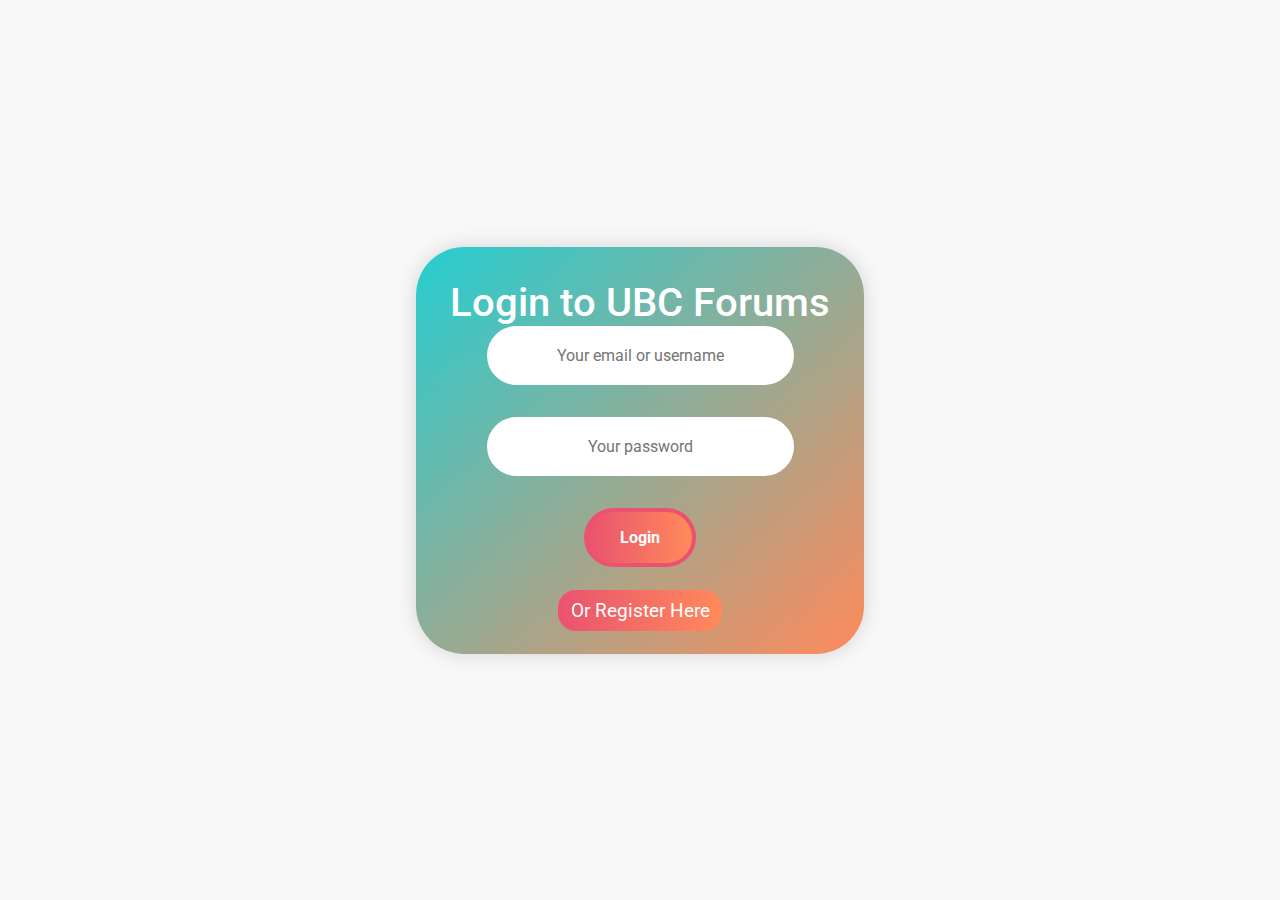
<file: UBC Forums/webapp/pages/login.html>
<!DOCTYPE html>
<html lang="en">
<head>
    <meta charset="UTF-8">
    <meta name="viewport" content="width=device-width, initial-scale=1.0">
    <title>UBC Forums - Login</title>
    <link rel="stylesheet" type="text/css" href="../styles/reset.css">
    <link rel="stylesheet" type="text/css" href="../styles/login-register.css">
    <link rel="stylesheet" type="text/css" href="../styles/header.css">
    <link rel="stylesheet" type="text/css" href="../styles/postFrag.css">
    <link rel="stylesheet" type="text/css" href="../styles/style.css">
</head>
<!--Body-->
<body>
    <!--Header-->
    <header id="header">
    </header>
    <!--Login Container-->
    <div class="login-container">
        <main>
            <h1>Login to UBC Forums</h1>
            <div class="fields">
                <div id="error"></div>
                <form id="login-form" action="authenticate.php" method="POST">
                    <input type="email" id="email" name="email" placeholder="Your email or username" required>
                    <input type="password" id="password" name="password" placeholder="Your password" required>
                    <button type="submit" class="login">Login</button>
                </form>
                <nav>
                    <a class="sign-up-link" href="register.html">Or Register Here</a>
                </nav>
            </div>
        </main>
    </div>
    <script src="../scripts/login-validation.js"></script>
</body>
<!--Footer-->
<footer>
    <nav>
    </nav>
</footer>
</html>
</file>
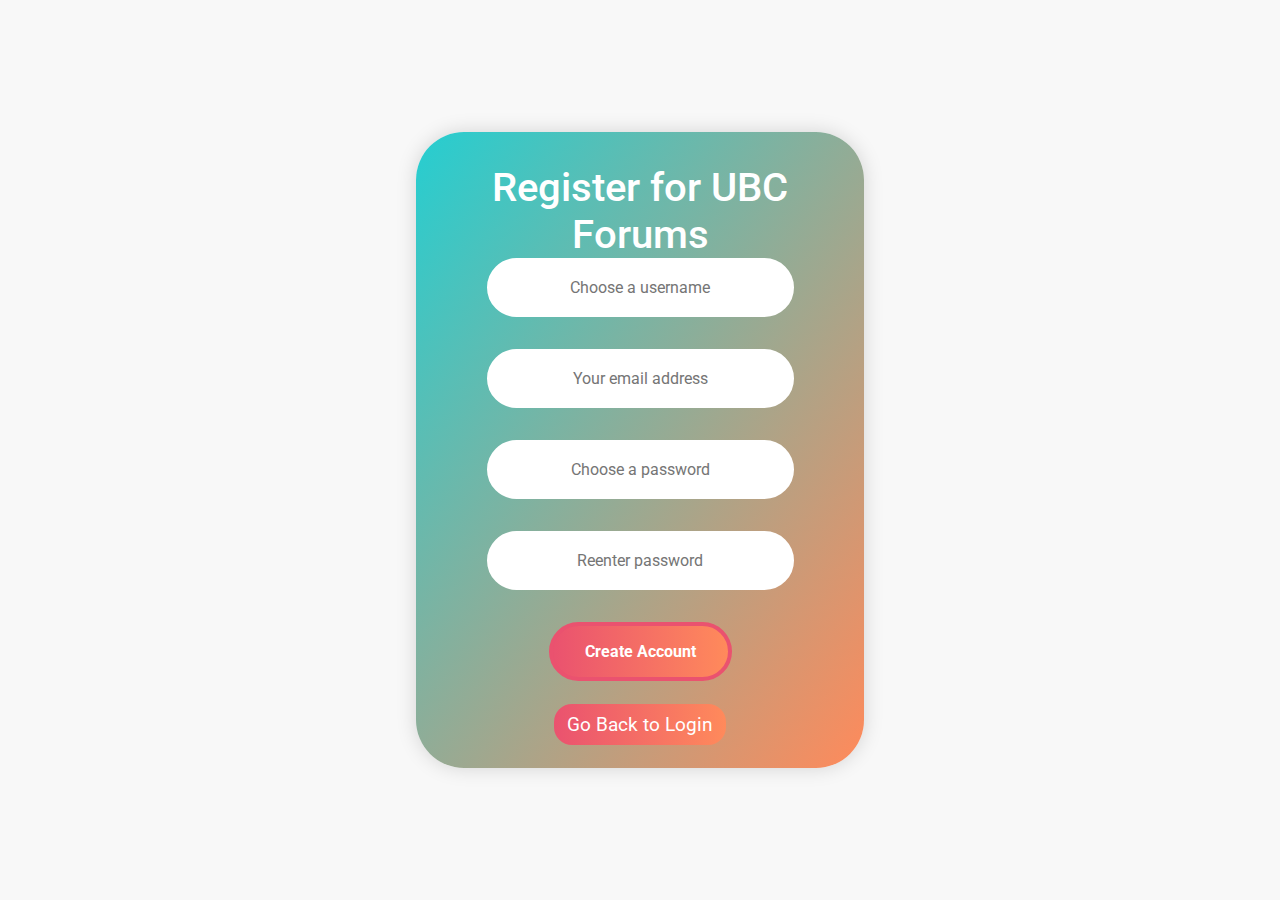
<file: UBC Forums/webapp/pages/register.html>
<!DOCTYPE html>
<html lang="en">
<head>
    <meta charset="UTF-8">
    <meta name="viewport" content="width=device-width, initial-scale=1.0">
    <title>UBC Forums - Login</title>
    <link rel="stylesheet" type="text/css" href="../styles/reset.css">
    <link rel="stylesheet" type="text/css" href="../styles/login-register.css">
    <link rel="stylesheet" type="text/css" href="../styles/header.css">
    <link rel="stylesheet" type="text/css" href="../styles/style.css">
</head>
<!--Body-->
<body>
    <!--Header-->
    <header>
        <script src="../scripts/header.js"></script>
    </header>
    <!--Login Container-->
    <div class="register-container">
        <main>
            <h1>Register for UBC Forums</h1>
            <div class="fields">
                <div id="error"></div>
                <form id="register-form" action="#" method="POST">
                    <input type="text" id="username" placeholder="Choose a username" required>
                    <input type="email" id="email" placeholder="Your email address" required>
                    <input type="password" id="password1" placeholder="Choose a password" required>
                    <input type="password" id="password2" placeholder="Reenter password" required>
                    <button type="submit" class="create-account">Create Account</button>
                </form>                
                <nav>
                    <a class="sign-up-link" href="login.html">Go Back to Login</a>
                </nav>
            </div>
        </main>
    </div>
    <script src="../scripts/register-validation.js"></script>
</body>
<!--Footer-->
<footer>
    <nav>
    </nav>
</footer>
</html>
</file>
<file: UBC Forums/webapp/styles/login-register.css>
@import url('https://fonts.googleapis.com/css2?family=Roboto:ital,wght@0,100;0,300;0,400;0,500;0,700;0,900;1,100;1,300;1,400;1,500;1,700;1,900&display=swap');

/* Sets all font to Roboto */
*
{
    font-family: Roboto;
}

/* Initializes some useful color values */
:root 
{
    --AquaBlue: #25ced1;
    --OffWhite: #ffffff;
    --Cream: #fceade;
    --Coral: #ff8a5b;
    --CoralRed: #ea526f;
    --DefaultBR: 18px;
}

.login-container, .register-container, input[type="text"], input[type="email"], input[type="password"], button.login, a
{
    border-radius: 3em;
}

body 
{
    display: flex;
    justify-content: center;
    align-items: center;
    height: 100vh;
    margin: 0;
    background-color: #f8f8f8;
    font-family: 'Roboto', sans-serif;
}

h1
{
    font-size: 26pt;
    font-style: bold;
    color: white;
    text-align: center;
}

#username-error, #email-error, #password-error, #fname-error, #lname-error
{
    color: red;
    font-size: 12pt;
    text-align: center;
    margin-bottom: 1em;
}

.login-container, .register-container
{
    display: flex;
    flex-direction: column;
    justify-content: center;
    align-items: center;
    width: 30%;
    padding: 2em;
    background: linear-gradient(to bottom right, #25ced1, #ff8a5b);
    box-shadow: 0pt 0pt 15pt 0pt rgba(0, 0, 0, 0.15);
}

.login-container .fields, .register-container .fields
{
    display: flex;
    flex-direction: column;
    align-items: center;
    justify-content: center;
}

.fields input[type="text"],
.fields input[type="email"],
.fields input[type="password"]
{
    display: block;
    text-align: center;
    font-size: 12pt;
    padding-top: 1em;
    padding-bottom: 1em;
    padding-left: 3em;
    padding-right: 3em;
    border: 3pt solid white;
    margin-bottom: 2em;
    width: 100%;
    box-sizing: border-box;
}

.fields input[type="text"]:hover,
.fields input[type="email"]:hover,
.fields input[type="password"]:hover
{
    border-color: #ea526f;
}

.fields button[type="submit"]
{
    display: block;
    margin: auto;
    padding-top: 1em;
    padding-bottom: 1em;
    padding-left: 2em;
    padding-right: 2em;
    color: white;
    background: linear-gradient(90deg, var(--CoralRed), var(--Coral));
    border-radius: 3em;
    border: 3pt solid #ea526f;
    cursor: pointer;
    font-weight: bold;
    font-size: 12pt;
    margin-bottom: 2em;
}
.fields button[type="submit"]:hover
{
    color: white;
    border-color: white;
    background: transparent;
}

.nav-link
{
    display: inline-block;
    text-decoration: none;
    margin: auto;
    padding-top: 1em;
    padding-bottom: 1em;
    padding-left: 2em;
    padding-right: 2em;
    color: var(--OffWhite);
    background: linear-gradient(to bottom right, #25ced1, #ff8a5b);
    border-radius: 3em;
    border: 3pt solid var(--OffWhite);
    cursor: pointer;
    font-weight: bold;
    font-size: 12pt;
    margin-bottom: 2em;
}
.nav-link:hover
{
    color: var(--CoralRed);
    border-color: var(--CoralRed);
}
@media (max-width: 768px) { 
    body { 
        justify-content: flex-start; 
        padding: 2em; 
    }

    .login-container, .register-container { 
        width: 100%;
    }

.fields input[type="text"], .fields input[type="email"], .fields input[type="password"] { 
    padding-left: 1em; 
    padding-right: 1em; 
}

.fields button[type="submit"], .nav-link { 
    padding-left: 1em; 
    padding-right: 1em; 
} }
</file>
<file: UBC Forums/webapp/styles/header.css>
@import url('https://fonts.googleapis.com/css2?family=Roboto:ital,wght@0,100;0,300;0,400;0,500;0,700;0,900;1,100;1,300;1,400;1,500;1,700;1,900&display=swap');

/* Sets all font to Roboto */
header#header *
{
    font-family: Roboto;
}

/* Initializes some useful color values */
:root 
{
    --AquaBlue: #25ced1;
    --OffWhite: #ffffff;
    --Cream: #fceade;
    --Coral: #ff8a5b;
    --CoralRed: #ea526f;
    --DefaultBR: 18px;
}

header#header
{
    padding: 0%;
    margin-bottom: 2em;
    top: 0;
}

header#header div
{
    display: inline-flex;
    justify-content: space-around;
    align-items: center;
    width: 100vw;
    height: 8vh;
    background: linear-gradient(to bottom right, #25ced1, #ff8a5b);
}

header#header img#logo
{
    height: 8vh;
}

header#header div a
{
    padding:  1vh 1vw;
    color: #000;
    text-decoration: none;
    background: linear-gradient(90deg, var(--CoralRed), var(--Coral));
    border: 3pt solid transparent;
    border-radius: var(--DefaultBR);
    background-clip: padding-box; /* Add this line */
}
header#header div a:hover
{
    color: var(--OffWhite);
    background: transparent;
    border: 3pt solid var(--OffWhite);
}
header#header div a:hover
{
    color: var(--OffWhite);
    background: transparent;
    border: 3pt solid var(--OffWhite);
}
@keyframes blink {
    0% {
        opacity: 1;
    }
    50% {
        opacity: 0;
    }
    100% {
        opacity: 1;
    }
}
header#header form, select
{
    padding:  0.5vh 0.5vw;
    width: 50%;
    color: #000;
    border-radius: var(--DefaultBR);
    background-color: var(--Cream);
    display: flex;
    align-items: center;
}
header#header select:hover
{
    color: var(--Coral);
}

header#header form input
{
    padding:  0.5vh 0.5vw;
    margin-left: 3pt;
    color: #000;
    border-radius: var(--DefaultBR);
    background-color: var(--Cream);
    width: 100%;
}
header#header form input#search_button:hover
{
    transition: background-color 0.3s;
    background-color: #ff8a5b;
}
.mobile{
    display: none;
}
/*this is overwritten in header.js cause I cant figure out why it wont apply*/
#menuBar{
    display: none;
}
#menu{
    background-color: transparent;
}
@media (max-width: 600px) {
    .noMob{
        display: none;
    }
    .mobile{
        display: block;
    }
    
    header#header form, select
    {
        padding:  0.5vh 0.5vw;
        width: 70%;
        color: #000;
        border-radius: var(--DefaultBR);
        background-color: var(--Cream);
        display: flex;
        align-items:normal;
    }
    #menuBar{
        background: unset !important; 
    }
    
}
</file>
<file: UBC Forums/webapp/styles/postFrag.css>
#posts
{
    border-radius: var(--DefaultBR);
    margin: 0 4vw;
    width: 55vw;
    height: 100%;
    display: inline-flex;
    flex-direction: column;
    justify-content: flex-start;
    align-items: center;
    overflow-y: scroll;
    overflow-x: hidden;
}
.pinPost{
    background: linear-gradient(to bottom, #FFD700, #FF6347);
    box-sizing: border-box;
    float: inline-start;
    max-height: 80vh;
    max-width: 95%;
    min-width: 60%;
    margin: 5%;
    padding: 0px 2px;
    border-radius: var(--DefaultBR);
    display: inline-flex;
    flex-direction: column;
    justify-content: flex-start;
    align-content: center;
}
.pinTextPost{
    box-sizing: border-box;
    background: linear-gradient(to bottom, #FFD700, #FF6347);    display: flex;
    float: inline-start;
    clear: both;
    max-height: 95%;
    width: 95%;
    margin: 5%;
    padding: 0 2px;
    border-radius: var(--DefaultBR);
    display: inline-flex;
    flex-direction: column;
    justify-content: center;
    align-content: center;
}
.post
{
    box-sizing: border-box;
    background: linear-gradient(to bottom right, var(--Coral), var(--CoralRed));
    float: inline-start;
   
    max-height: 80vh;
    max-width: 95%;
    min-width: 60%;
    margin: 5%;
    padding: 0px 2px;
    border-radius: var(--DefaultBR);
    display: inline-flex;
    flex-direction: column;
    justify-content: flex-start;
    align-content: center;
}
.textPost
{
    box-sizing: border-box;

    background: linear-gradient(to bottom right, var(--Coral), var(--CoralRed));
    display: flex;
    float: inline-start;
    clear: both;
    max-height: 95%;
    width: 95%;
    margin: 5%;
    padding: 0 2px;
    border-radius: var(--DefaultBR);
    display: inline-flex;
    flex-direction: column;
    justify-content: center;
    align-content: center;
}
.textPost .postContent
{
    display: inline;
    padding: 4px 15px;
    margin: 15px 0 0 0;
    text-align: left;
    background-color: var(--Cream);
    border-radius: var(--DefaultBR);
    max-height: 100%;
    overflow: scroll;
    justify-content: center;
    vertical-align:top;
    align-items: center;
}
.postContent p {
    padding: 0;
    margin: 0;
}
.postContent img{
    max-height: 100%;
    max-width: 100%;
    vertical-align: middle;
}
.postHeader{
    box-sizing: border-box;
    width: 100%;
    height: 50px;
    display: flex;
    flex-wrap: wrap;
    justify-content:space-between;
    padding: 10px 1% 10px 1%;
    margin: 10px 0;
    overflow-x: hidden;
    overflow-y: scroll;
}
.postHeader h3{
    display: flex;
    margin: 0;
    padding: 0;
    color: var(--OffWhite);
}
.postDetails{
    display: flex;
    flex-direction: column;
    max-width: 80%;
    height: 10px;
}

.postContent{
    display: inline-block;
    margin: 0 1px;
    text-align: center;
    background-color: var(--Cream);
    max-width: 100%;
    max-height: 45vh;
}
.postOptions{
    box-sizing: border-box;
    width: 100%;
    min-height: 5%;
    display: inline-block;
    justify-content: space-between;
    align-items: center;
    padding: 20px 1% 20px 1%;
    margin: 0;
}
.promo
{
    float: left;
    text-align: center;
    background-color: var(--AquaBlue);
    border-radius: var(--DefaultBR);
    border: none;
    height: 20px;
    width: 20px;
    margin: 0 5px;
    cursor: pointer;
    box-shadow: 1px 1px 0 0 rgba(0, 0, 0, 1)
}
.promo:hover
{
    background-color: var(--OffWhite);
}
.promo-active
{
    background-color: var(--Coral);
}
.promo-promoted
{
    float: left;
    text-align: center;
    background-color: var(--Coral);
    border-radius: var(--DefaultBR);
    border: none;
    height: 20px;
    width: 20px;
    margin: 0 5px;
    cursor: pointer;
    box-shadow: 1px 1px 0 0 rgba(0, 0, 0, 1)
}
.promo-promoted:hover
{
    background-color: var(--OffWhite);
}
.promo-promoted:active
{
    background-color: var(--AquaBlue);
}

.commentButton{
    float: right;
    cursor: pointer;
    padding: 5px;
    margin-right: 5px;
    background-color: var(--Coral);
    box-shadow: 1px 1px 0 0 rgba(0, 0, 0, 1);
    border-radius: var(--DefaultBR);
}
.commentButton:hover{
    background-color: var(--OffWhite);
}
.commentButton:active{
    background-color: var(--CoralRed);
    box-shadow: none;
}
.numPromo{
    display: block;
    float: left;
    margin: 0;
}

@media (max-width: 600px) {
    #posts {
        width: 90vw;
        height: 80vh;
        margin: 0 5vw;
    }
    .post, .textPost {
        max-width: 100%;
        min-width: 100%;
        margin: 2%;
    }
    .textPost .postContent {
        padding: 2px 7px;
        margin: 7px 0 0 0;
    }
    .postHeader {
        display: flex;
        height: 40px;
        padding: 5px 1% 5px 1%;
        margin: 5px 0;
    }
    
    .postHeader h3 {
        font-size: 0.90em;
    }
    .postContent {
        max-height: 35vh;
    }
    .postOptions {
        padding: 10px 1% 10px 1%;
    }
}
</file>
<file: UBC Forums/webapp/styles/style.css>
@import url('https://fonts.googleapis.com/css2?family=Roboto:ital,wght@0,100;0,300;0,400;0,500;0,700;0,900;1,100;1,300;1,400;1,500;1,700;1,900&display=swap');

*{
    font-family: Roboto;
}
:root 
{
    --AquaBlue: #25ced1;
    --OffWhite: #ffffff;
    --Cream: #fceade;
    --Coral: #ff8a5b;
    --CoralRed: #ea526f;
    --DefaultBR: 18px;
}
.hidden{
    display: none;
}
h1{
    font-size: 2.5em;
    font-weight: 500;
}
h2{
    font-size: 2em;
    font-weight: 500;
} 
h3{
    font-size: 1.5em;
    font-weight: 500;
    margin: 1em 0;
}
h4{
    font-size: 1.2em;
    font-weight: 500;
}
h5{
    font-size: 0.8em;
    font-weight: 500;
}
p, a{
    font-size: 1.2em;
    font-weight: 400;
    margin: 1em 0;
}
a{
    text-decoration: none;
    color: #FFF;
    border-radius: 18px;
    background: linear-gradient(90deg, var(--CoralRed), var(--Coral));
    padding: 1vh 1vw;
}
.blank{
    padding: 0;
    margin: 0;
    background: none;
    border: none;
    text-decoration: none;
    height: auto;
    width: auto;    
}
</file>
